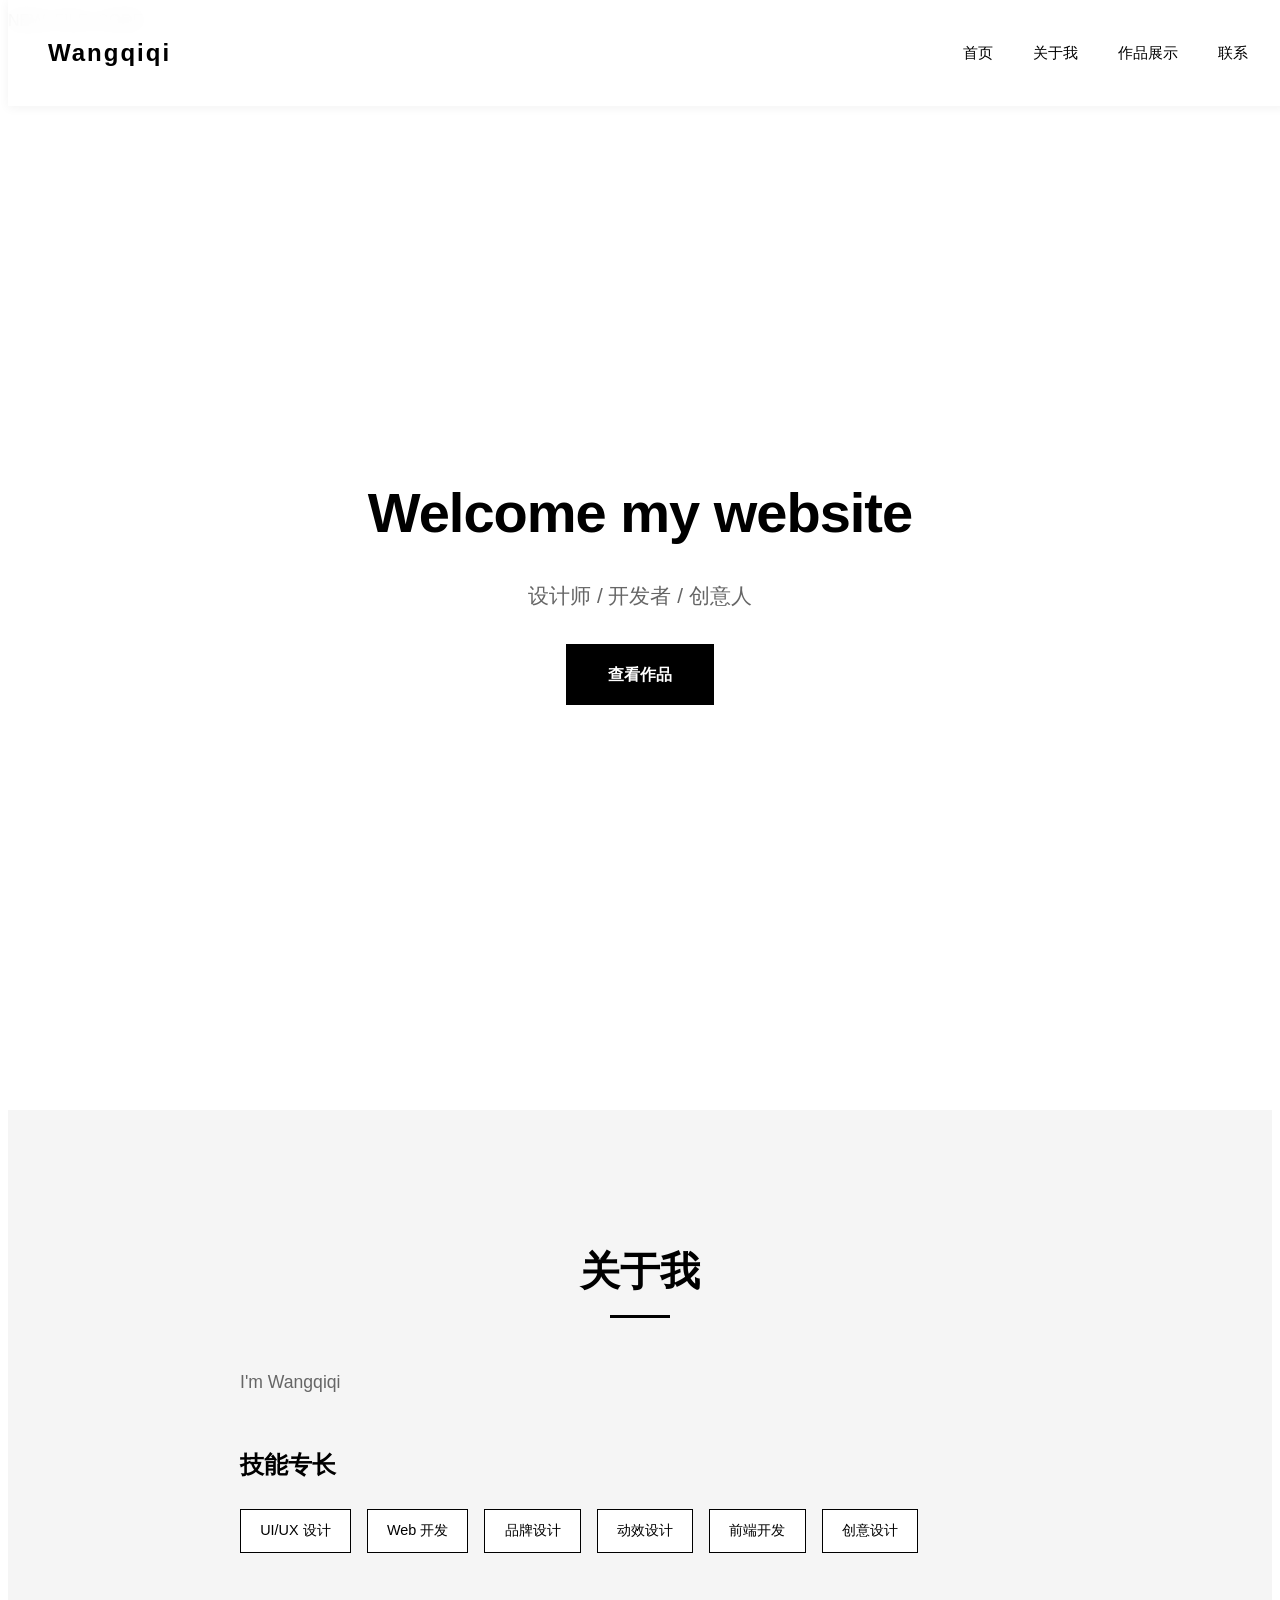
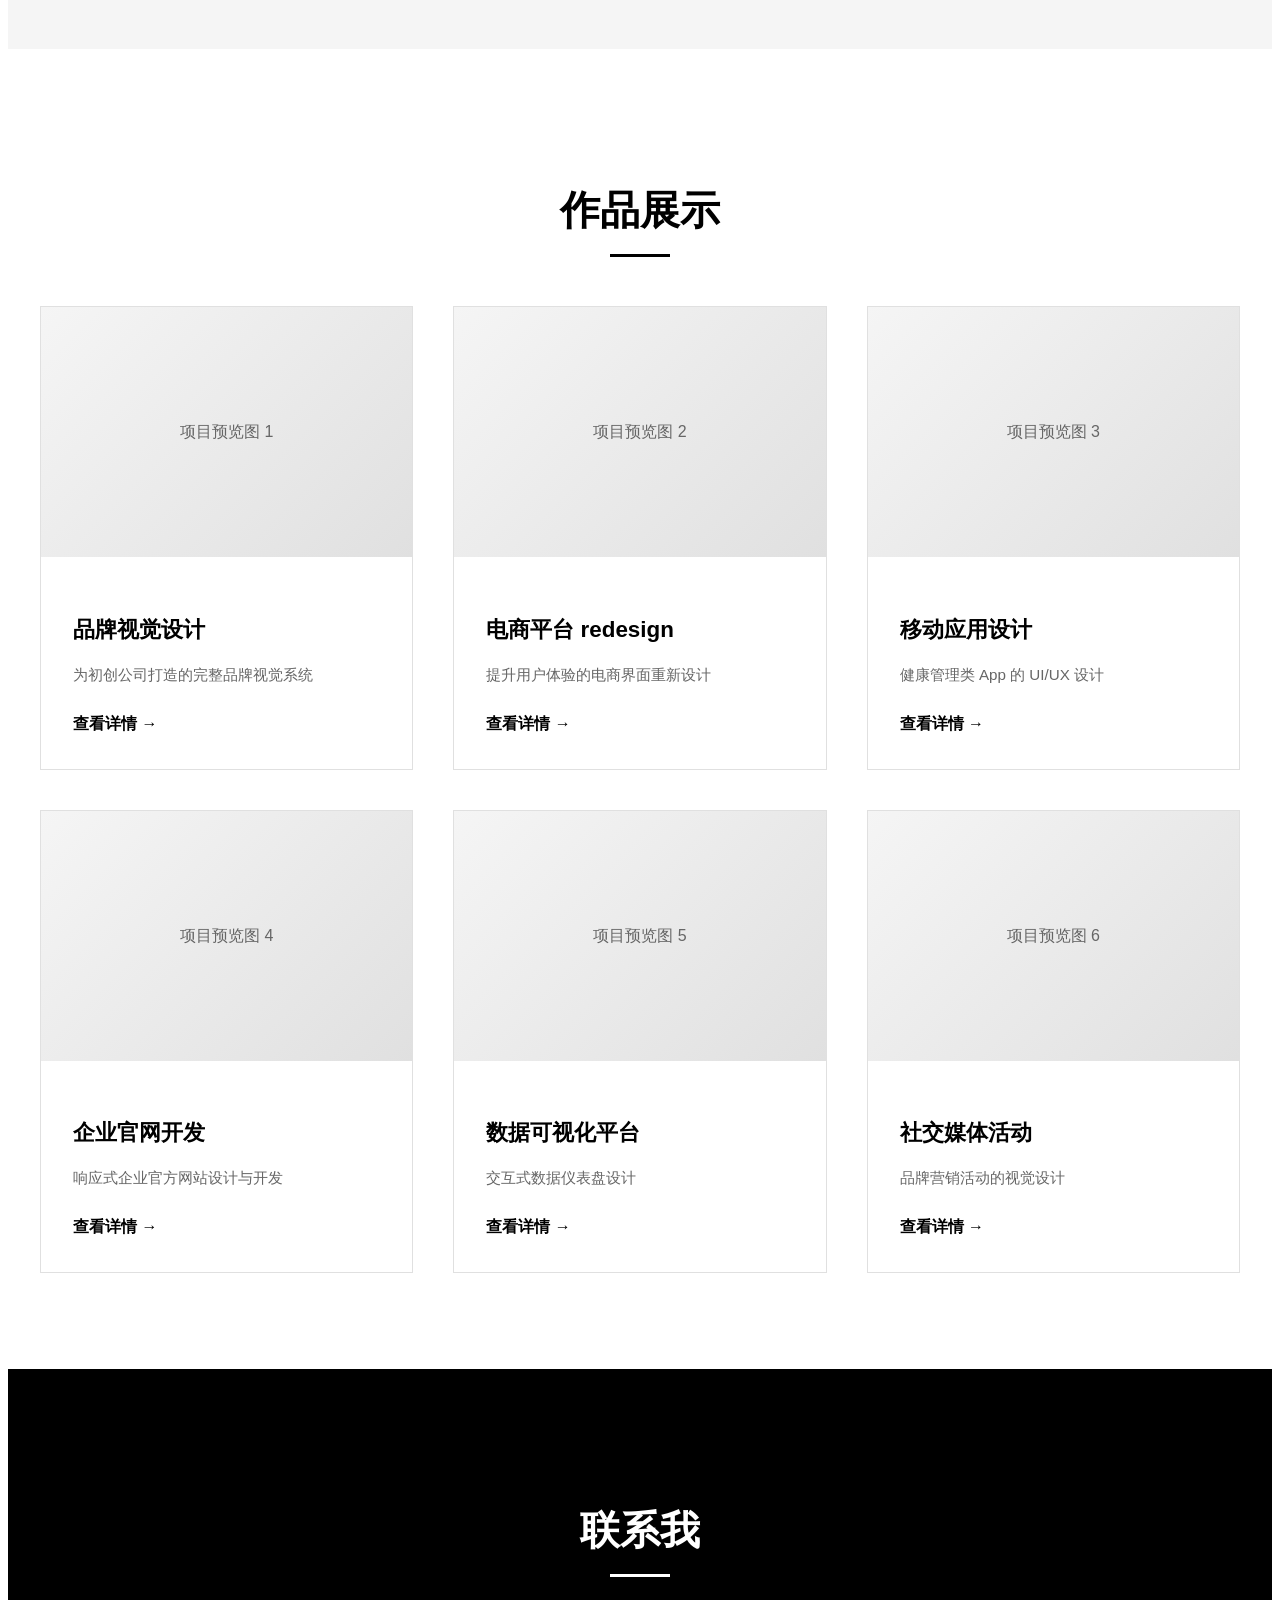
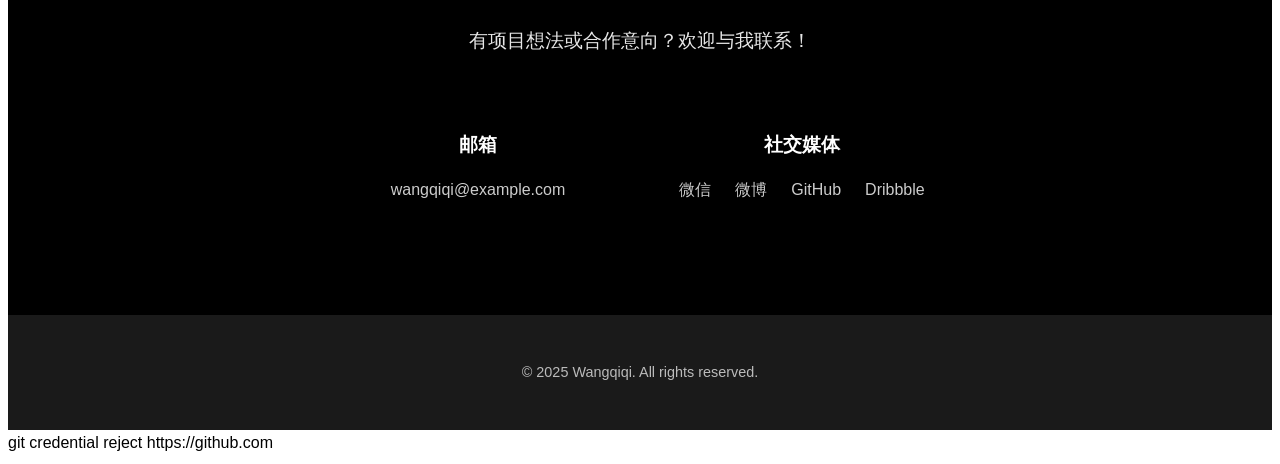
<file: wqqd/index.html>
NEW_FILE_CODE
<!DOCTYPE html>
<html lang="zh-CN">
<head>
    <meta charset="UTF-8">
    <meta name="viewport" content="width=device-width, initial-scale=1.0">
    <title>Wangqiqi - 个人作品集</title>
    <link rel="stylesheet" href="css/style.css">
</head>
<body>
    <nav class="navbar">
        <div class="container">
            <div class="logo">Wangqiqi</div>
            <ul class="nav-links">
                <li><a href="#home">首页</a></li>
                <li><a href="#about">关于我</a></li>
                <li><a href="#works">作品展示</a></li>
                <li><a href="#contact">联系</a></li>
            </ul>
            <div class="burger">
                <div class="line1"></div>
                <div class="line2"></div>
                <div class="line3"></div>
            </div>
        </div>
    </nav>

    <section id="home" class="hero">
        <div class="container">
            <div class="hero-content">
                <h1>Welcome my website</h1>
                <p>设计师 / 开发者 / 创意人</p>
                <a href="#works" class="btn btn-primary">查看作品</a>
            </div>
        </div>
    </section>

    <section id="about" class="about">
        <div class="container">
            <h2 class="section-title">关于我</h2>
            <div class="about-content">
                <div class="about-text">
                    <p>I'm Wangqiqi</p>
                    <div class="skills">
                        <h3>技能专长</h3>
                        <div class="skill-tags">
                            <span class="skill-tag">UI/UX 设计</span>
                            <span class="skill-tag">Web 开发</span>
                            <span class="skill-tag">品牌设计</span>
                            <span class="skill-tag">动效设计</span>
                            <span class="skill-tag">前端开发</span>
                            <span class="skill-tag">创意设计</span>
                        </div>
                    </div>
                </div>
            </div>
        </div>
    </section>

    <section id="works" class="works">
        <div class="container">
            <h2 class="section-title">作品展示</h2>
            <div class="works-grid">
                <div class="work-card">
                    <div class="work-image">
                        <div class="placeholder-image">项目预览图 1</div>
                    </div>
                    <div class="work-info">
                        <h3>品牌视觉设计</h3>
                        <p>为初创公司打造的完整品牌视觉系统</p>
                        <a href="#" class="btn-link">查看详情 →</a>
                    </div>
                </div>

                <div class="work-card">
                    <div class="work-image">
                        <div class="placeholder-image">项目预览图 2</div>
                    </div>
                    <div class="work-info">
                        <h3>电商平台 redesign</h3>
                        <p>提升用户体验的电商界面重新设计</p>
                        <a href="#" class="btn-link">查看详情 →</a>
                    </div>
                </div>

                <div class="work-card">
                    <div class="work-image">
                        <div class="placeholder-image">项目预览图 3</div>
                    </div>
                    <div class="work-info">
                        <h3>移动应用设计</h3>
                        <p>健康管理类 App 的 UI/UX 设计</p>
                        <a href="#" class="btn-link">查看详情 →</a>
                    </div>
                </div>

                <div class="work-card">
                    <div class="work-image">
                        <div class="placeholder-image">项目预览图 4</div>
                    </div>
                    <div class="work-info">
                        <h3>企业官网开发</h3>
                        <p>响应式企业官方网站设计与开发</p>
                        <a href="#" class="btn-link">查看详情 →</a>
                    </div>
                </div>

                <div class="work-card">
                    <div class="work-image">
                        <div class="placeholder-image">项目预览图 5</div>
                    </div>
                    <div class="work-info">
                        <h3>数据可视化平台</h3>
                        <p>交互式数据仪表盘设计</p>
                        <a href="#" class="btn-link">查看详情 →</a>
                    </div>
                </div>

                <div class="work-card">
                    <div class="work-image">
                        <div class="placeholder-image">项目预览图 6</div>
                    </div>
                    <div class="work-info">
                        <h3>社交媒体活动</h3>
                        <p>品牌营销活动的视觉设计</p>
                        <a href="#" class="btn-link">查看详情 →</a>
                    </div>
                </div>
            </div>
        </div>
    </section>

    <section id="contact" class="contact">
        <div class="container">
            <h2 class="section-title">联系我</h2>
            <div class="contact-content">
                <p>有项目想法或合作意向？欢迎与我联系！</p>
                <div class="contact-info">
                    <div class="contact-item">
                        <h4>邮箱</h4>
                        <p>wangqiqi@example.com</p>
                    </div>
                    <div class="contact-item">
                        <h4>社交媒体</h4>
                        <div class="social-links">
                            <a href="#">微信</a>
                            <a href="#">微博</a>
                            <a href="#">GitHub</a>
                            <a href="#">Dribbble</a>
                        </div>
                    </div>
                </div>
            </div>
        </div>
    </section>

    <footer class="footer">
        <div class="container">
            <p>&copy; 2025 Wangqiqi. All rights reserved.</p>
        </div>
    </footer>

    <script src="js/main.js"></script>
</body>
</html>git credential reject https://github.com
</file>
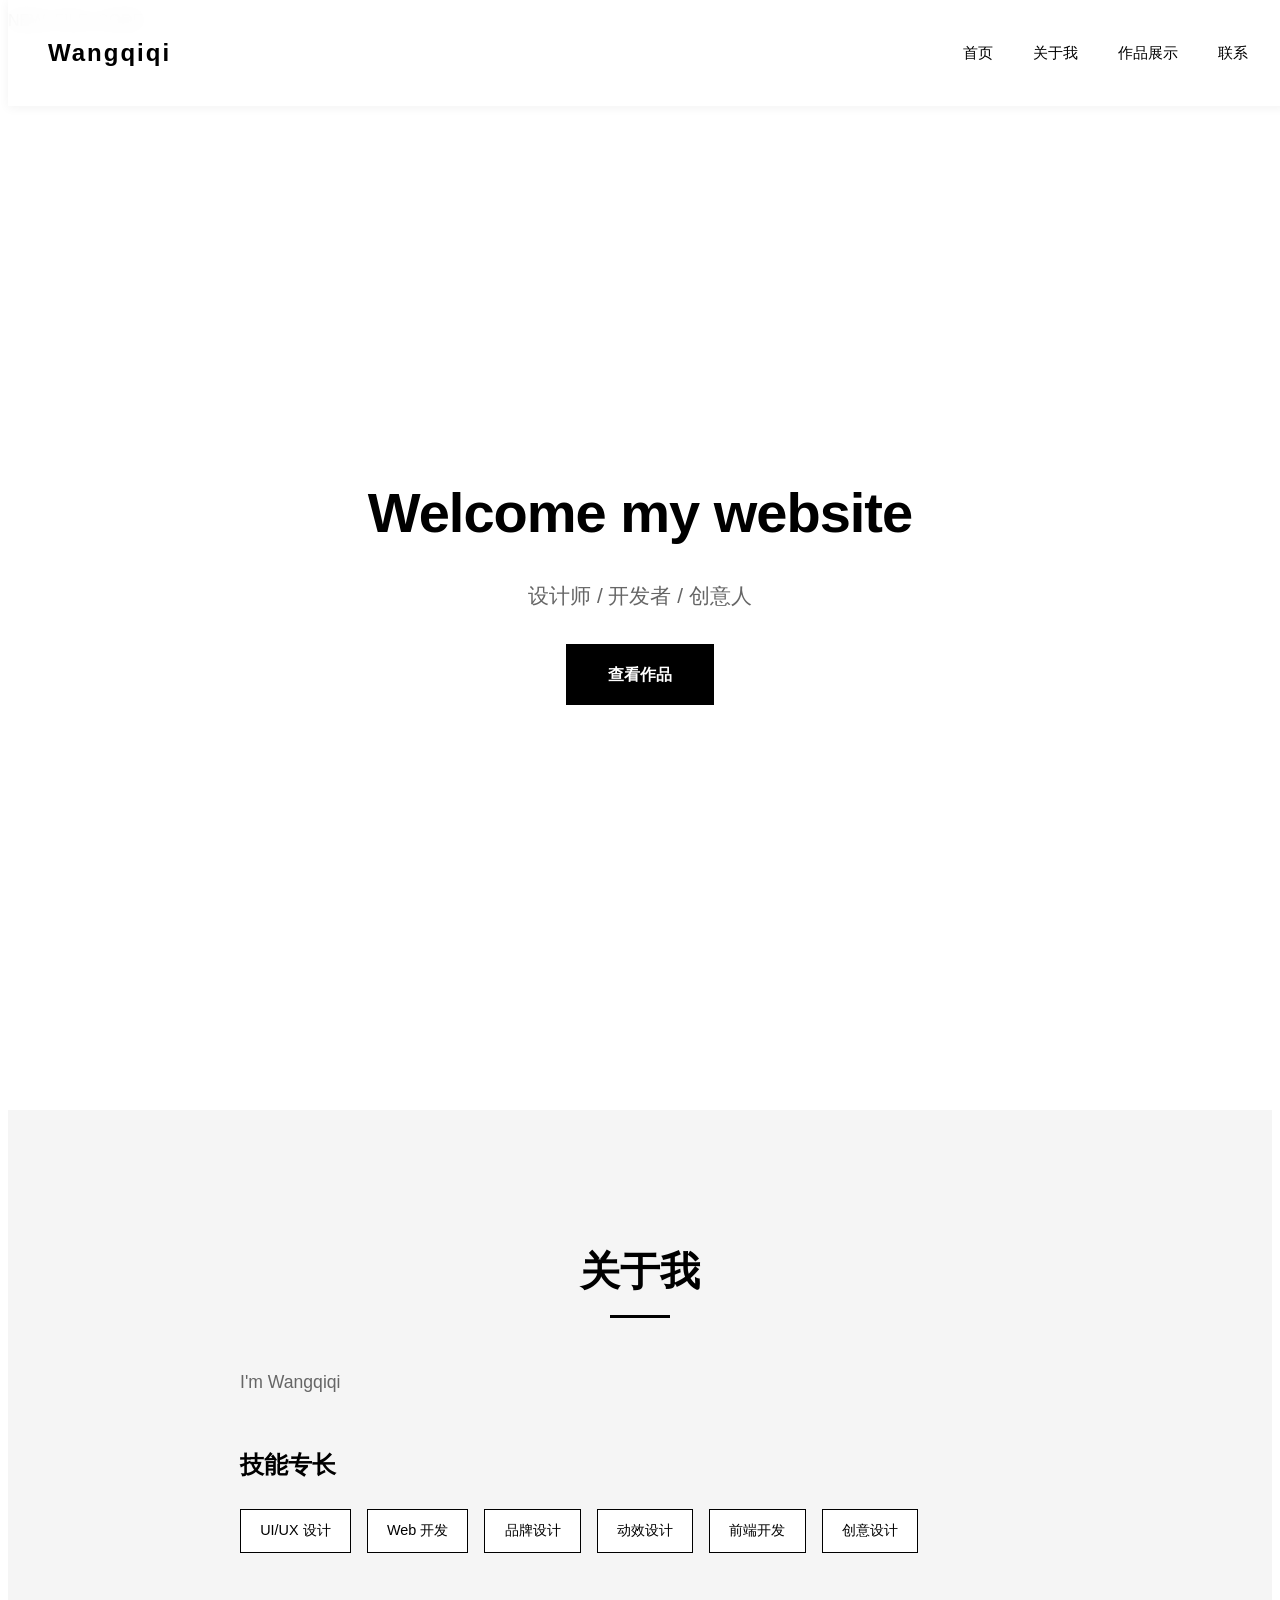
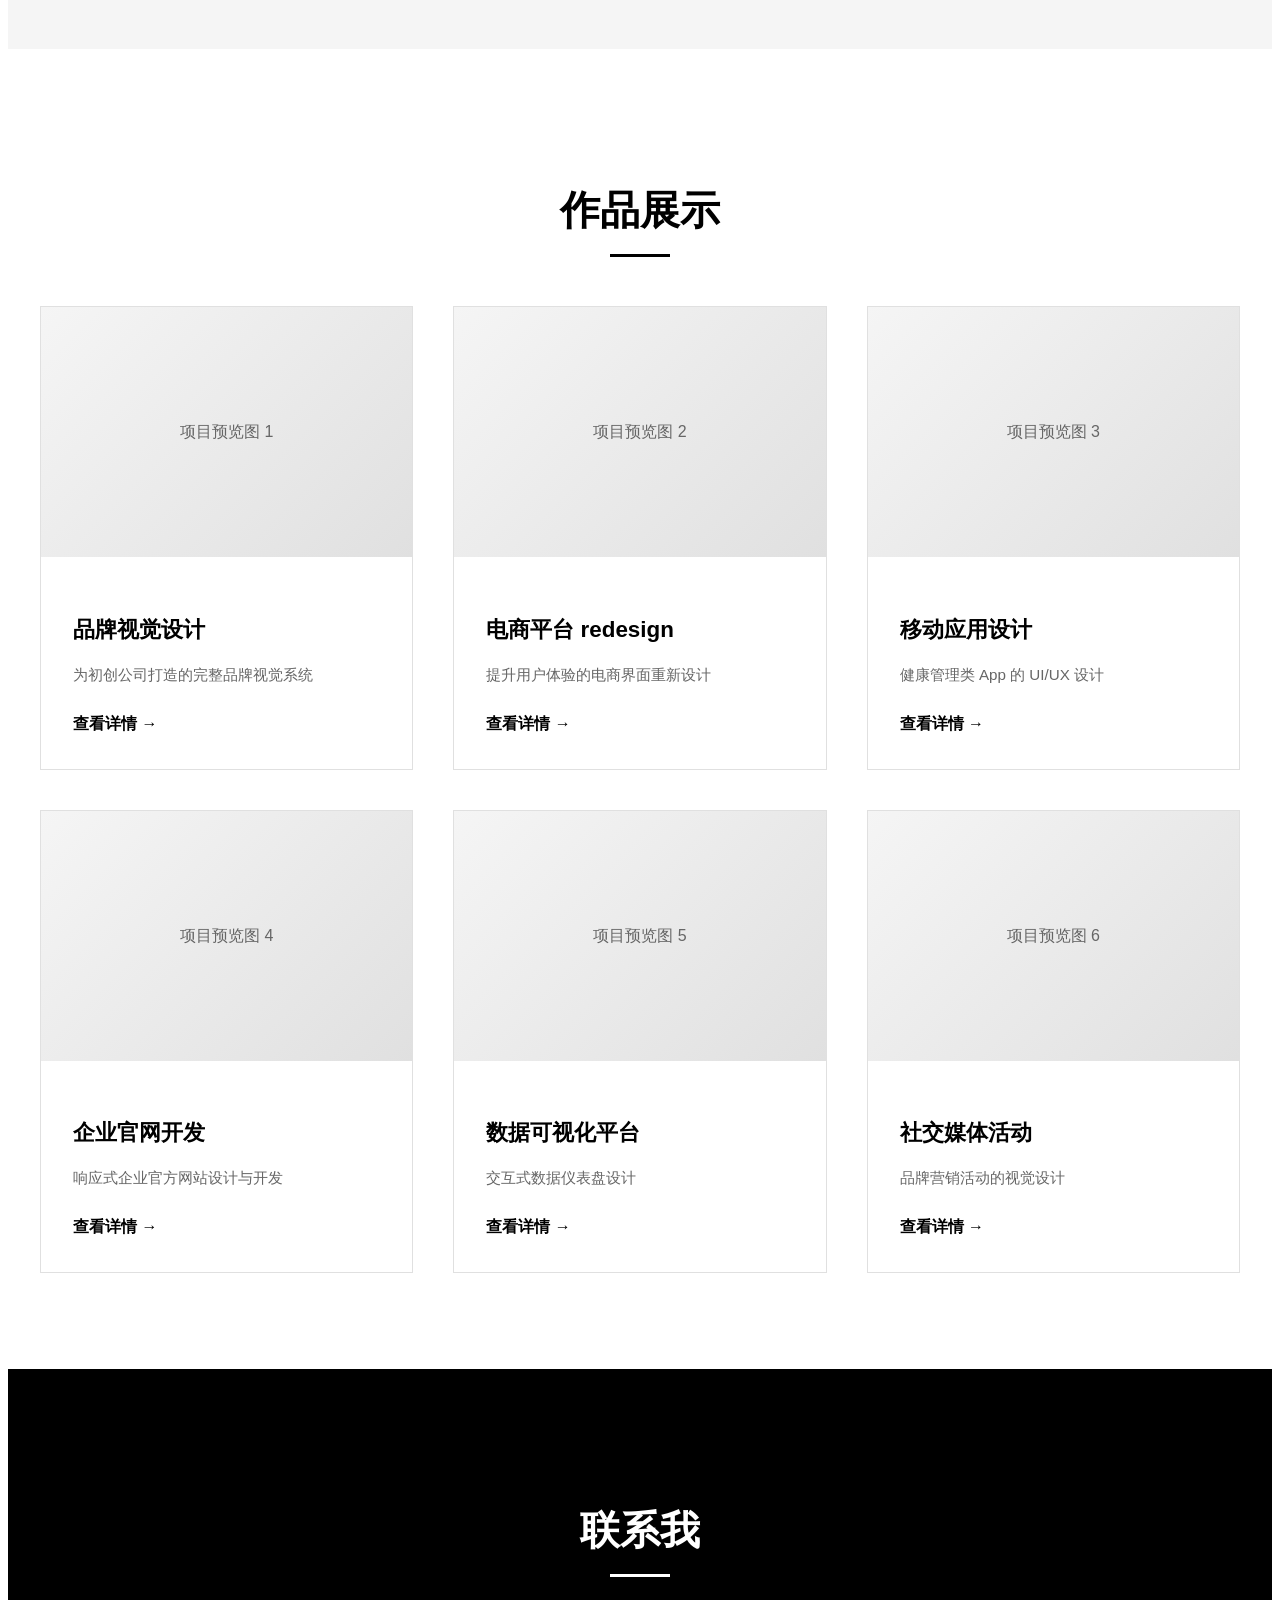
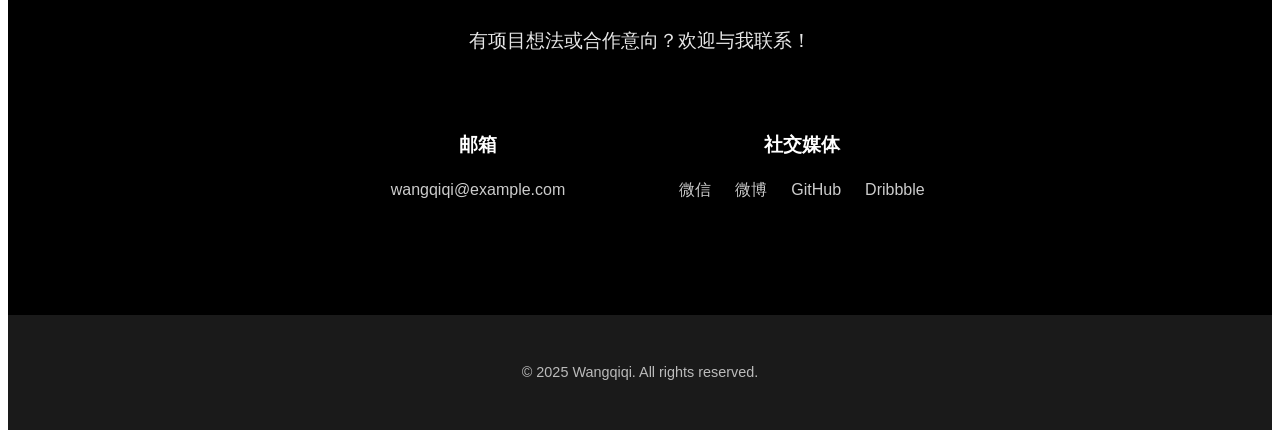
<file: wqqd/untitled.html>
NEW_FILE_CODE
<!DOCTYPE html>
<html lang="zh-CN">
<head>
    <meta charset="UTF-8">
    <meta name="viewport" content="width=device-width, initial-scale=1.0">
    <title>Wangqiqi - 个人作品集</title>
    <link rel="stylesheet" href="css/style.css">
</head>
<body>
    <nav class="navbar">
        <div class="container">
            <div class="logo">Wangqiqi</div>
            <ul class="nav-links">
                <li><a href="#home">首页</a></li>
                <li><a href="#about">关于我</a></li>
                <li><a href="#works">作品展示</a></li>
                <li><a href="#contact">联系</a></li>
            </ul>
            <div class="burger">
                <div class="line1"></div>
                <div class="line2"></div>
                <div class="line3"></div>
            </div>
        </div>
    </nav>

    <section id="home" class="hero">
        <div class="container">
            <div class="hero-content">
                <h1>Welcome my website</h1>
                <p>设计师 / 开发者 / 创意人</p>
                <a href="#works" class="btn btn-primary">查看作品</a>
            </div>
        </div>
    </section>

    <section id="about" class="about">
        <div class="container">
            <h2 class="section-title">关于我</h2>
            <div class="about-content">
                <div class="about-text">
                    <p>I'm Wangqiqi</p>
                    <div class="skills">
                        <h3>技能专长</h3>
                        <div class="skill-tags">
                            <span class="skill-tag">UI/UX 设计</span>
                            <span class="skill-tag">Web 开发</span>
                            <span class="skill-tag">品牌设计</span>
                            <span class="skill-tag">动效设计</span>
                            <span class="skill-tag">前端开发</span>
                            <span class="skill-tag">创意设计</span>
                        </div>
                    </div>
                </div>
            </div>
        </div>
    </section>

    <section id="works" class="works">
        <div class="container">
            <h2 class="section-title">作品展示</h2>
            <div class="works-grid">
                <div class="work-card">
                    <div class="work-image">
                        <div class="placeholder-image">项目预览图 1</div>
                    </div>
                    <div class="work-info">
                        <h3>品牌视觉设计</h3>
                        <p>为初创公司打造的完整品牌视觉系统</p>
                        <a href="#" class="btn-link">查看详情 →</a>
                    </div>
                </div>

                <div class="work-card">
                    <div class="work-image">
                        <div class="placeholder-image">项目预览图 2</div>
                    </div>
                    <div class="work-info">
                        <h3>电商平台 redesign</h3>
                        <p>提升用户体验的电商界面重新设计</p>
                        <a href="#" class="btn-link">查看详情 →</a>
                    </div>
                </div>

                <div class="work-card">
                    <div class="work-image">
                        <div class="placeholder-image">项目预览图 3</div>
                    </div>
                    <div class="work-info">
                        <h3>移动应用设计</h3>
                        <p>健康管理类 App 的 UI/UX 设计</p>
                        <a href="#" class="btn-link">查看详情 →</a>
                    </div>
                </div>

                <div class="work-card">
                    <div class="work-image">
                        <div class="placeholder-image">项目预览图 4</div>
                    </div>
                    <div class="work-info">
                        <h3>企业官网开发</h3>
                        <p>响应式企业官方网站设计与开发</p>
                        <a href="#" class="btn-link">查看详情 →</a>
                    </div>
                </div>

                <div class="work-card">
                    <div class="work-image">
                        <div class="placeholder-image">项目预览图 5</div>
                    </div>
                    <div class="work-info">
                        <h3>数据可视化平台</h3>
                        <p>交互式数据仪表盘设计</p>
                        <a href="#" class="btn-link">查看详情 →</a>
                    </div>
                </div>

                <div class="work-card">
                    <div class="work-image">
                        <div class="placeholder-image">项目预览图 6</div>
                    </div>
                    <div class="work-info">
                        <h3>社交媒体活动</h3>
                        <p>品牌营销活动的视觉设计</p>
                        <a href="#" class="btn-link">查看详情 →</a>
                    </div>
                </div>
            </div>
        </div>
    </section>

    <section id="contact" class="contact">
        <div class="container">
            <h2 class="section-title">联系我</h2>
            <div class="contact-content">
                <p>有项目想法或合作意向？欢迎与我联系！</p>
                <div class="contact-info">
                    <div class="contact-item">
                        <h4>邮箱</h4>
                        <p>wangqiqi@example.com</p>
                    </div>
                    <div class="contact-item">
                        <h4>社交媒体</h4>
                        <div class="social-links">
                            <a href="#">微信</a>
                            <a href="#">微博</a>
                            <a href="#">GitHub</a>
                            <a href="#">Dribbble</a>
                        </div>
                    </div>
                </div>
            </div>
        </div>
    </section>

    <footer class="footer">
        <div class="container">
            <p>&copy; 2025 Wangqiqi. All rights reserved.</p>
        </div>
    </footer>

    <script src="js/main.js"></script>
</body>
</html>
</file>
<file: wqqd/css/style.css>
NEW_FILE_CODE
* {
    margin: 0;
    padding: 0;
    box-sizing: border-box;
}

:root {
    --black: #000000;
    --white: #ffffff;
    --gray-dark: #1a1a1a;
    --gray-medium: #666666;
    --gray-light: #f5f5f5;
    --transition: all 0.3s ease;
}

body {
    font-family: -apple-system, BlinkMacSystemFont, 'Segoe UI', 'PingFang SC', 'Hiragino Sans GB', 
                 'Microsoft YaHei', sans-serif;
    line-height: 1.6;
    color: var(--black);
    background-color: var(--white);
    overflow-x: hidden;
}

.container {
    max-width: 1200px;
    margin: 0 auto;
    padding: 0 20px;
}

.navbar {
    position: fixed;
    top: 0;
    width: 100%;
    background: rgba(255, 255, 255, 0.95);
    backdrop-filter: blur(10px);
    box-shadow: 0 2px 10px rgba(0, 0, 0, 0.05);
    z-index: 1000;
    transition: var(--transition);
}

.navbar .container {
    display: flex;
    justify-content: space-between;
    align-items: center;
    padding: 1.5rem 20px;
}

.logo {
    font-size: 1.5rem;
    font-weight: 700;
    color: var(--black);
    letter-spacing: 2px;
}

.nav-links {
    display: flex;
    list-style: none;
    gap: 2.5rem;
}

.nav-links a {
    text-decoration: none;
    color: var(--black);
    font-weight: 500;
    font-size: 0.95rem;
    transition: var(--transition);
    position: relative;
}

.nav-links a::after {
    content: '';
    position: absolute;
    bottom: -5px;
    left: 0;
    width: 0;
    height: 2px;
    background: var(--black);
    transition: var(--transition);
}

.nav-links a:hover::after {
    width: 100%;
}

.burger {
    display: none;
    cursor: pointer;
}

.burger div {
    width: 25px;
    height: 2px;
    background: var(--black);
    margin: 5px;
    transition: var(--transition);
}

.hero {
    min-height: 100vh;
    display: flex;
    align-items: center;
    justify-content: center;
    background: var(--white);
    padding-top: 80px;
}

.hero-content {
    text-align: center;
    animation: fadeInUp 1s ease;
}

.hero h1 {
    font-size: 3.5rem;
    font-weight: 700;
    margin-bottom: 1rem;
    letter-spacing: -1px;
}

.highlight {
    position: relative;
    display: inline-block;
}

.highlight::after {
    content: '';
    position: absolute;
    bottom: 5px;
    left: 0;
    width: 100%;
    height: 8px;
    background: var(--black);
    opacity: 0.1;
    z-index: -1;
}

.hero p {
    font-size: 1.3rem;
    color: var(--gray-medium);
    margin-bottom: 2rem;
}

.btn {
    display: inline-block;
    padding: 1rem 2.5rem;
    text-decoration: none;
    border-radius: 0;
    transition: var(--transition);
    font-weight: 600;
    font-size: 1rem;
    border: 2px solid var(--black);
}

.btn-primary {
    background: var(--black);
    color: var(--white);
}

.btn-primary:hover {
    background: var(--white);
    color: var(--black);
}

section {
    padding: 6rem 0;
}

.section-title {
    font-size: 2.5rem;
    font-weight: 700;
    text-align: center;
    margin-bottom: 4rem;
    position: relative;
}

.section-title::after {
    content: '';
    position: absolute;
    bottom: -15px;
    left: 50%;
    transform: translateX(-50%);
    width: 60px;
    height: 3px;
    background: var(--black);
}

.about {
    background: var(--gray-light);
}

.about-content {
    max-width: 800px;
    margin: 0 auto;
}

.about-text p {
    font-size: 1.1rem;
    margin-bottom: 1.5rem;
    color: var(--gray-medium);
    line-height: 1.8;
}

.skills {
    margin-top: 3rem;
}

.skills h3 {
    font-size: 1.5rem;
    margin-bottom: 1.5rem;
}

.skill-tags {
    display: flex;
    flex-wrap: wrap;
    gap: 1rem;
}

.skill-tag {
    padding: 0.6rem 1.2rem;
    background: var(--white);
    border: 1px solid var(--black);
    font-size: 0.9rem;
    transition: var(--transition);
}

.skill-tag:hover {
    background: var(--black);
    color: var(--white);
}

.works {
    background: var(--white);
}

.works-grid {
    display: grid;
    grid-template-columns: repeat(auto-fit, minmax(350px, 1fr));
    gap: 2.5rem;
}

.work-card {
    background: var(--white);
    border: 1px solid #e0e0e0;
    transition: var(--transition);
    overflow: hidden;
}

.work-card:hover {
    transform: translateY(-10px);
    box-shadow: 0 20px 40px rgba(0, 0, 0, 0.1);
}

.work-image {
    width: 100%;
    height: 250px;
    overflow: hidden;
    background: var(--gray-light);
}

.placeholder-image {
    width: 100%;
    height: 100%;
    display: flex;
    align-items: center;
    justify-content: center;
    color: var(--gray-medium);
    font-size: 1rem;
    background: linear-gradient(135deg, #f5f5f5 0%, #e0e0e0 100%);
}

.work-info {
    padding: 2rem;
}

.work-info h3 {
    font-size: 1.4rem;
    margin-bottom: 0.8rem;
}

.work-info p {
    color: var(--gray-medium);
    margin-bottom: 1.5rem;
    font-size: 0.95rem;
}

.btn-link {
    color: var(--black);
    text-decoration: none;
    font-weight: 600;
    transition: var(--transition);
}

.btn-link:hover {
    opacity: 0.6;
}

.contact {
    background: var(--black);
    color: var(--white);
}

.contact .section-title {
    color: var(--white);
}

.contact .section-title::after {
    background: var(--white);
}

.contact-content {
    text-align: center;
    max-width: 600px;
    margin: 0 auto;
}

.contact-content > p {
    font-size: 1.2rem;
    margin-bottom: 3rem;
    opacity: 0.9;
}

.contact-info {
    display: grid;
    grid-template-columns: repeat(auto-fit, minmax(250px, 1fr));
    gap: 3rem;
}

.contact-item h4 {
    font-size: 1.2rem;
    margin-bottom: 1rem;
}

.contact-item p {
    opacity: 0.8;
}

.social-links {
    display: flex;
    gap: 1.5rem;
    justify-content: center;
}

.social-links a {
    color: var(--white);
    text-decoration: none;
    opacity: 0.8;
    transition: var(--transition);
}

.social-links a:hover {
    opacity: 1;
}

.footer {
    background: var(--gray-dark);
    color: var(--white);
    text-align: center;
    padding: 2rem 0;
}

.footer p {
    opacity: 0.7;
    font-size: 0.9rem;
}

@keyframes fadeInUp {
    from {
        opacity: 0;
        transform: translateY(30px);
    }
    to {
        opacity: 1;
        transform: translateY(0);
    }
}

@media (max-width: 768px) {
    .nav-links {
        position: fixed;
        right: -100%;
        top: 80px;
        height: calc(100vh - 80px);
        background: var(--white);
        flex-direction: column;
        align-items: center;
        width: 100%;
        padding-top: 3rem;
        transition: var(--transition);
        box-shadow: 0 10px 27px rgba(0, 0, 0, 0.05);
    }

    .nav-links.active {
        right: 0;
    }

    .burger {
        display: block;
    }

    .burger.active .line1 {
        transform: rotate(-45deg) translate(-5px, 6px);
    }

    .burger.active .line2 {
        opacity: 0;
    }

    .burger.active .line3 {
        transform: rotate(45deg) translate(-5px, -6px);
    }

    .hero h1 {
        font-size: 2.5rem;
    }

    .hero p {
        font-size: 1.1rem;
    }

    .section-title {
        font-size: 2rem;
    }

    .works-grid {
        grid-template-columns: 1fr;
    }

    section {
        padding: 4rem 0;
    }
}

@media (max-width: 480px) {
    .hero h1 {
        font-size: 2rem;
    }

    .contact-info {
        grid-template-columns: 1fr;
    }
}
</file>
